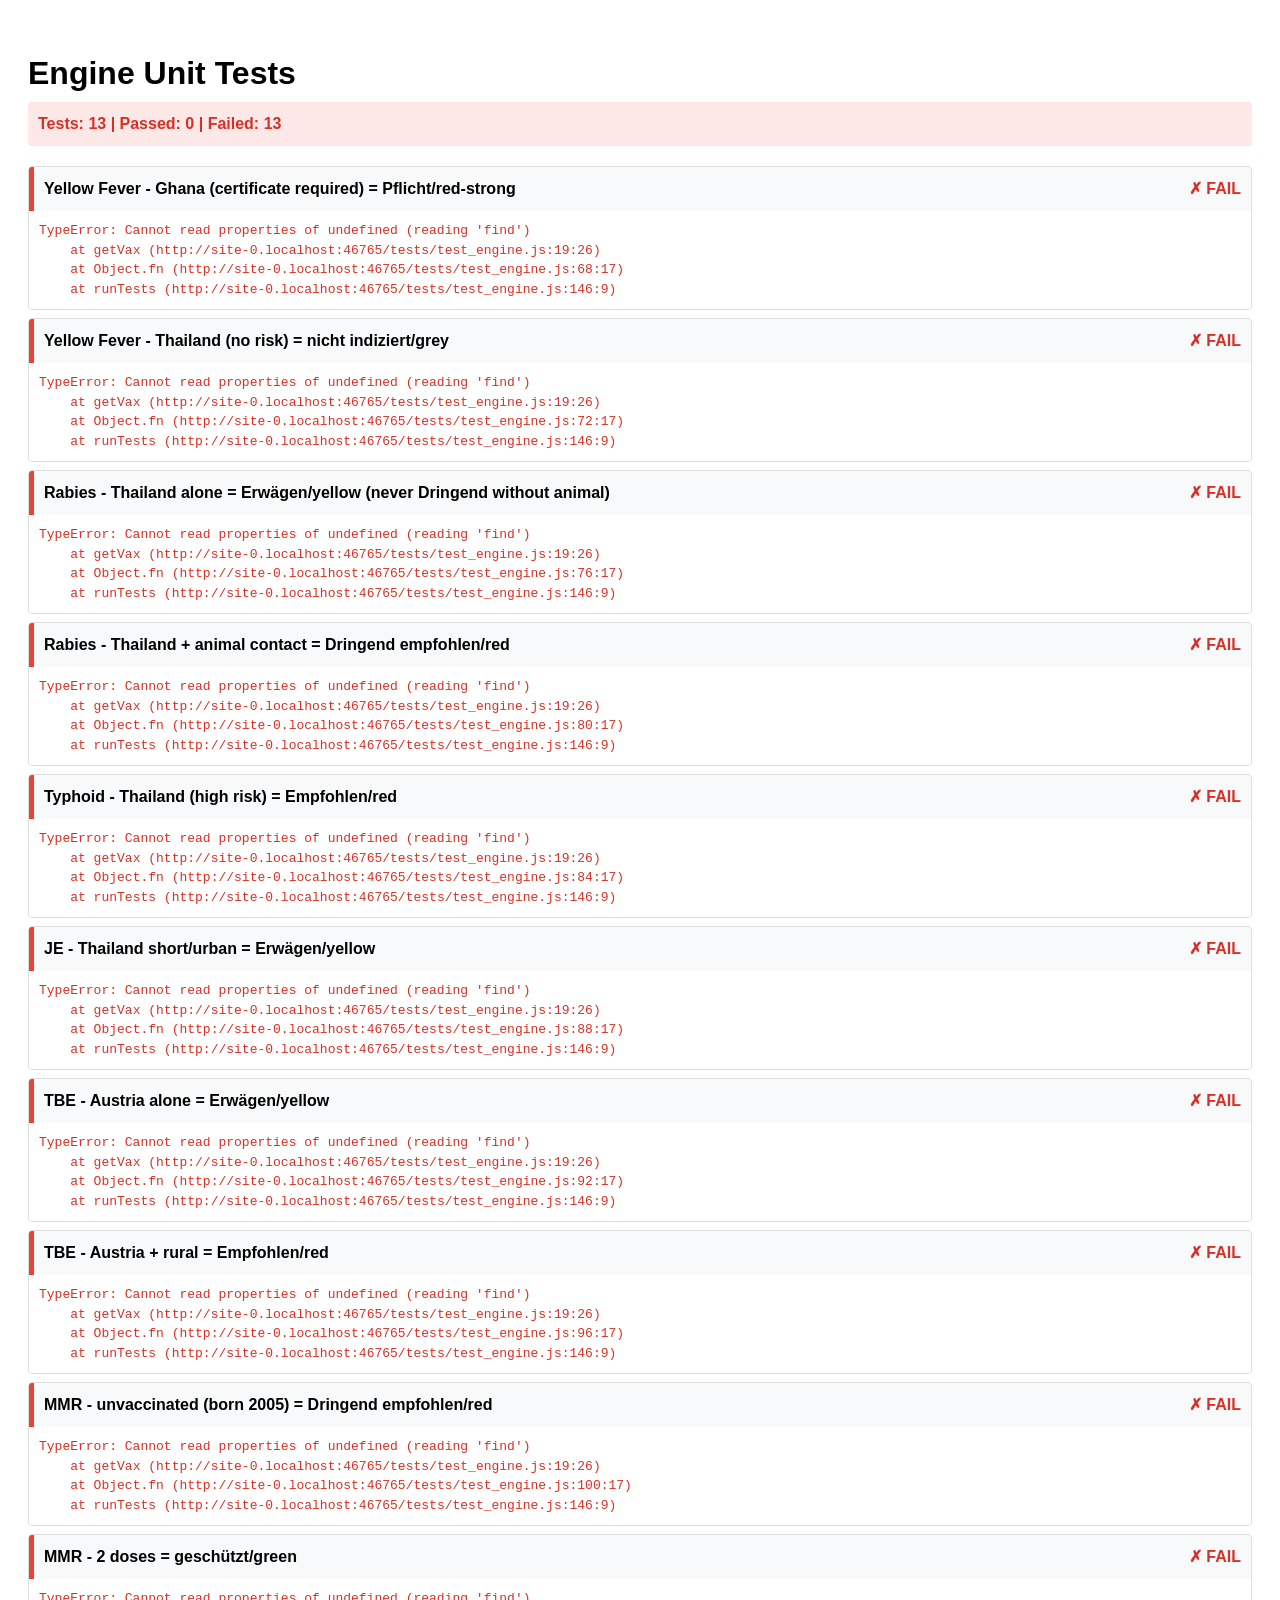
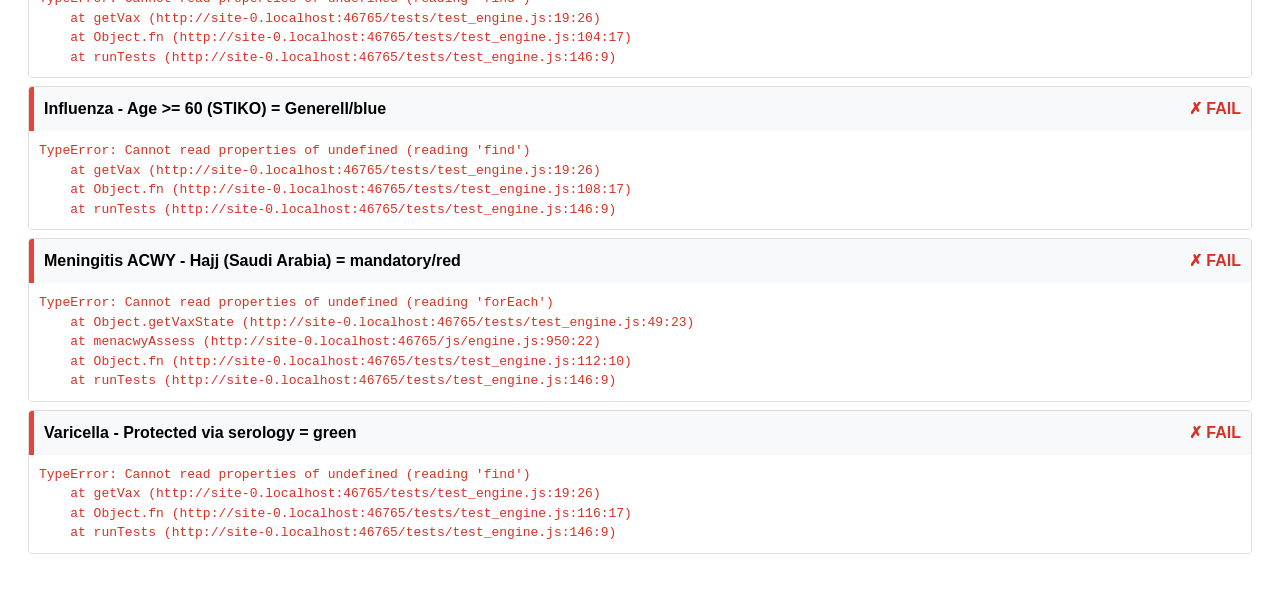
<file: tests/test_runner.html>
<!DOCTYPE html>
<html>
<head>
  <meta charset="utf-8">
  <title>Engine Unit Tests</title>
  <style>
    body { font-family: -apple-system, sans-serif; padding: 20px; line-height: 1.5; }
    h1 { margin-bottom: 5px; }
    #stats { margin-bottom: 20px; font-weight: bold; padding: 10px; border-radius: 4px; }
    .pass-all { background-color: #e6f4ea; color: #1e8e3e; }
    .fail-some { background-color: #fce8e6; color: #d93025; }
    .test-case { border: 1px solid #ddd; margin-bottom: 8px; border-radius: 4px; overflow: hidden; }
    .test-header { padding: 10px; font-weight: 600; cursor: pointer; background: #f8f9fa; display: flex; justify-content: space-between; }
    .test-header.pass { border-left: 5px solid #34a853; }
    .test-header.fail { border-left: 5px solid #ea4335; }
    .test-details { padding: 10px; display: none; font-family: monospace; white-space: pre-wrap; background: #fff; }
    .test-case.open .test-details { display: block; }
    .error { color: #d93025; }
    .success { color: #1e8e3e; }
  </style>
</head>
<body>
  <h1>Engine Unit Tests</h1>
  <div id="stats">Running tests...</div>
  <div id="results"></div>

  <!-- STUB DOM FOR SCRIPT.JS INITIALIZATION -->
  <div id="stub" style="display:none;">
    <input id="p-dob"><input id="p-pregnant"><input id="p-duration"><input id="p-chronic-text"><input id="p-allergy"><input id="p-departure"><input id="p-immuno">
    <div id="p-cond"></div>
    <div id="med-vaccheck"></div>
    <div id="leistung-vax-list"></div>
  </div>

  <!-- LOAD APP DATA & ENGINE -->
  <script>
    // Global mocks before loading
    window.LANG = 'de';
    window.I18N = {};
    window.serologyState = {};
    window.vaxState = {};
    window.destinations = [];
    window.medsList = [];
    window.CURRENT_PROFILE = { role: 'arzt', gender: 'w' };
  </script>
  <script src="../data/country_data.js"></script>
  <script src="../data/drugs_db.js"></script>
  <script src="../data/engine_data.js"></script>
  <script src="../js/engine_rules.js"></script>
  <script src="../js/engine.js"></script>
  <script src="../js/script.js"></script>

  <!-- TEST FRAMEWORK & SUITE -->
  <script src="test_engine.js"></script>
</body>
</html>
</file>
